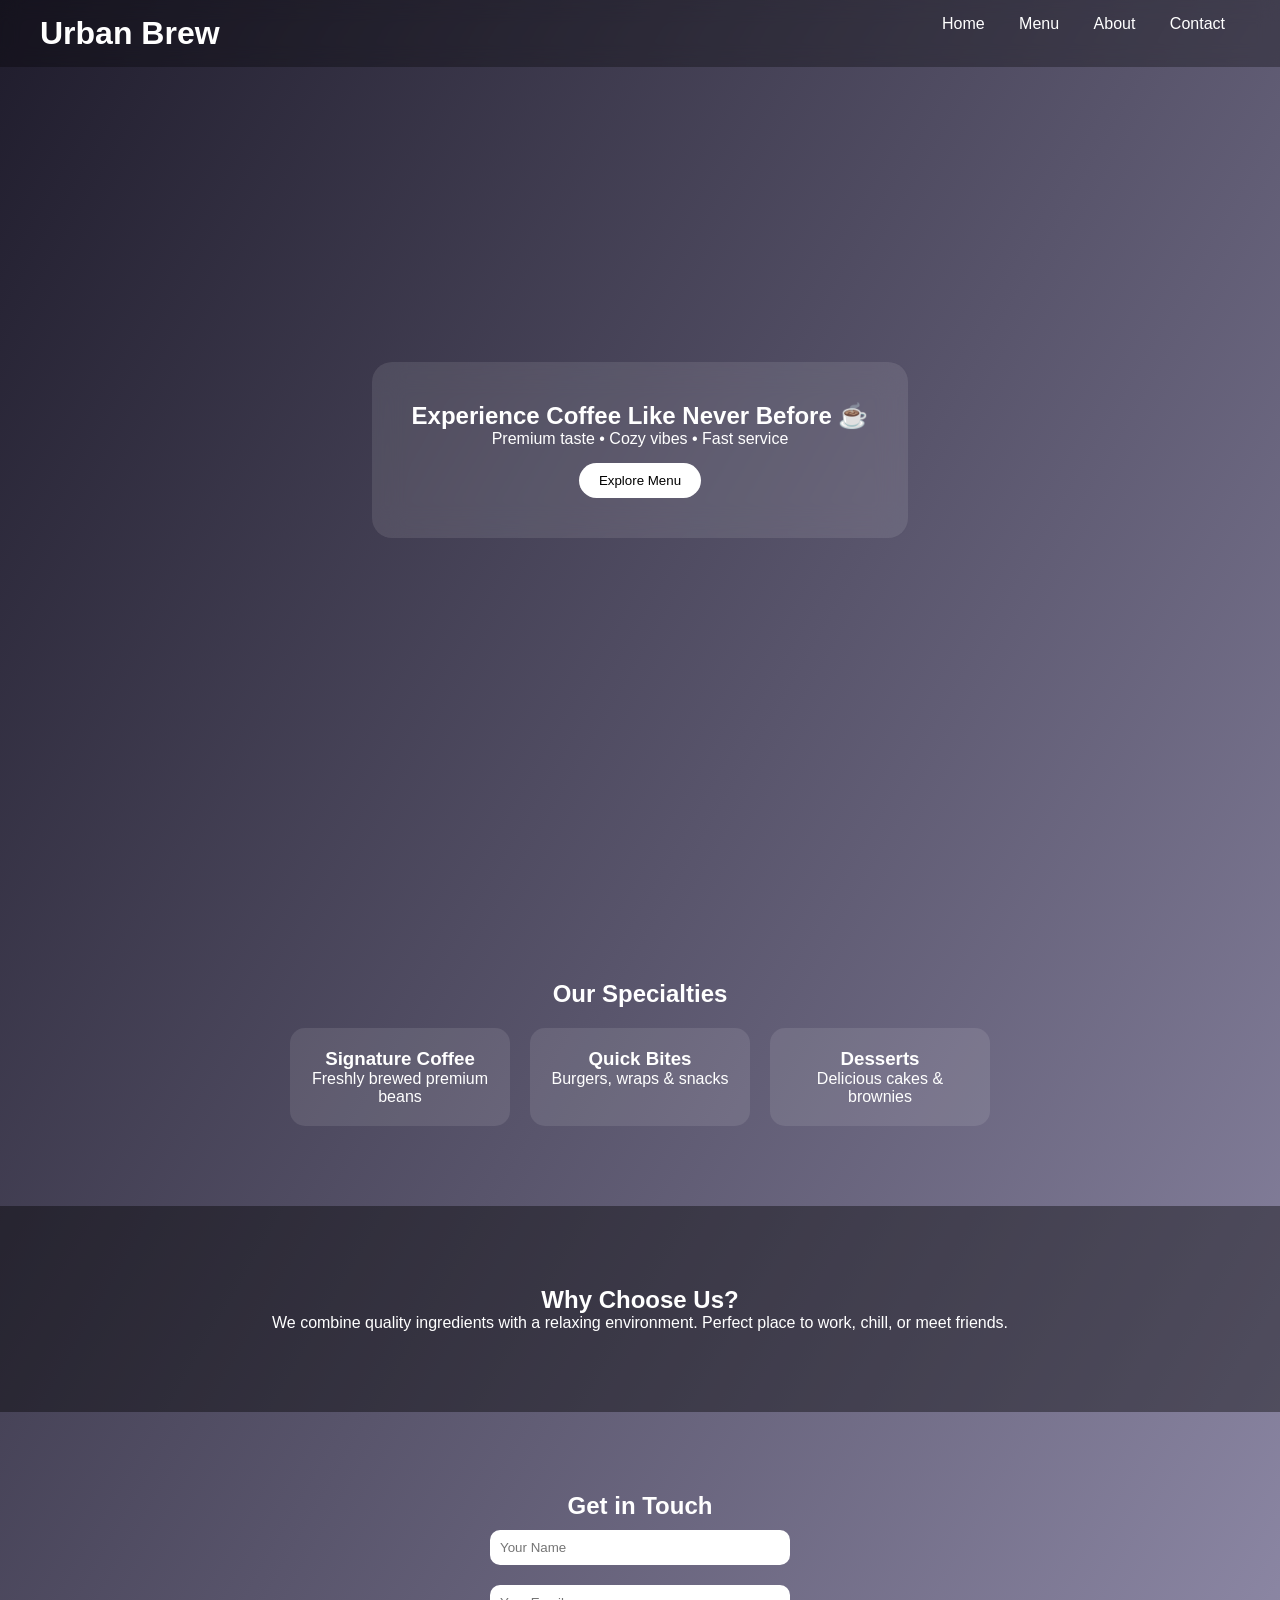
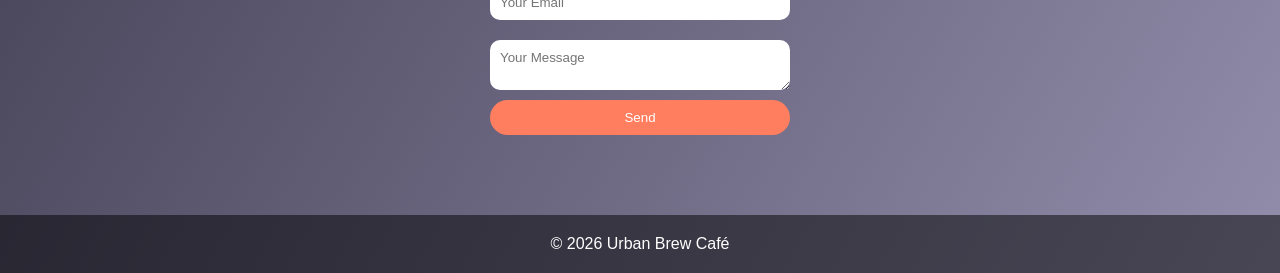
<file: index1.html>
<!DOCTYPE html>
<html lang="en">
<head>
  <meta charset="UTF-8">
  <meta name="viewport" content="width=device-width, initial-scale=1.0">
  <title>Urban Brew Café</title>
  <link rel="stylesheet" href="style1.css">
</head>
<body>

<!-- Navbar -->
<header id="navbar">
  <h1>Urban Brew</h1>
  <nav>
    <a href="#home">Home</a>
    <a href="#services">Menu</a>
    <a href="#about">About</a>
    <a href="#contact">Contact</a>
  </nav>
</header>

<!-- Hero -->
<section id="home" class="hero">
  <div class="glass">
    <h2>Experience Coffee Like Never Before ☕</h2>
    <p>Premium taste • Cozy vibes • Fast service</p>
    <button onclick="scrollToSection('services')">Explore Menu</button>
  </div>
</section>

<!-- Services -->
<section id="services" class="reveal">
  <h2>Our Specialties</h2>
  <div class="grid">
    <div class="card">
      <h3>Signature Coffee</h3>
      <p>Freshly brewed premium beans</p>
    </div>
    <div class="card">
      <h3>Quick Bites</h3>
      <p>Burgers, wraps & snacks</p>
    </div>
    <div class="card">
      <h3>Desserts</h3>
      <p>Delicious cakes & brownies</p>
    </div>
  </div>
</section>

<!-- About -->
<section id="about" class="reveal dark">
  <h2>Why Choose Us?</h2>
  <p>
    We combine quality ingredients with a relaxing environment.
    Perfect place to work, chill, or meet friends.
  </p>
</section>

<!-- Contact -->
<section id="contact" class="reveal">
  <h2>Get in Touch</h2>
  <form onsubmit="handleSubmit(event)">
    <input type="text" placeholder="Your Name" required>
    <input type="email" placeholder="Your Email" required>
    <textarea placeholder="Your Message"></textarea>
    <button type="submit">Send</button>
  </form>
</section>

<!-- Footer -->
<footer>
  <p>© 2026 Urban Brew Café</p>
</footer>

<script src="script1 (1).js"></script>
</body>
</html>
</file>
<file: style1.css>
/* Reset */
* {
  margin: 0;
  padding: 0;
  box-sizing: border-box;
  font-family: 'Poppins', sans-serif;
}

/* Body */
body {
  background: linear-gradient(120deg, #1f1c2c, #928dab);
  color: white;
}

/* Navbar */
header {
  position: fixed;
  width: 100%;
  padding: 15px 40px;
  display: flex;
  justify-content: space-between;
  backdrop-filter: blur(10px);
  background: rgba(0,0,0,0.3);
  transition: 0.3s;
}

header.scrolled {
  background: rgba(0,0,0,0.8);
}

header nav a {
  margin: 0 15px;
  color: white;
  text-decoration: none;
}

/* Hero */
.hero {
  height: 100vh;
  display: flex;
  justify-content: center;
  align-items: center;
}

/* Glass Effect */
.glass {
  background: rgba(255,255,255,0.1);
  padding: 40px;
  border-radius: 20px;
  backdrop-filter: blur(15px);
  text-align: center;
}

.glass button {
  margin-top: 15px;
  padding: 10px 20px;
  border: none;
  background: white;
  color: black;
  cursor: pointer;
  border-radius: 20px;
}

/* Sections */
section {
  padding: 80px 40px;
  text-align: center;
}

/* Grid */
.grid {
  display: flex;
  justify-content: center;
  gap: 20px;
  margin-top: 20px;
}

/* Cards */
.card {
  background: rgba(255,255,255,0.1);
  padding: 20px;
  border-radius: 15px;
  width: 220px;
  transition: 0.3s;
}

.card:hover {
  transform: translateY(-10px) scale(1.05);
}

/* Dark Section */
.dark {
  background: rgba(0,0,0,0.4);
}

/* Form */
form {
  display: flex;
  flex-direction: column;
  width: 300px;
  margin: auto;
}

form input, form textarea {
  margin: 10px 0;
  padding: 10px;
  border-radius: 10px;
  border: none;
}

form button {
  padding: 10px;
  border: none;
  background: #ff7e5f;
  color: white;
  border-radius: 20px;
  cursor: pointer;
}

/* Footer */
footer {
  padding: 20px;
  text-align: center;
  background: rgba(0,0,0,0.5);
}

/* Scroll Reveal */
.reveal {
  opacity: 0;
  transform: translateY(50px);
  transition: 1s;
}

.reveal.active {
  opacity: 1;
  transform: translateY(0);
}
</file>
